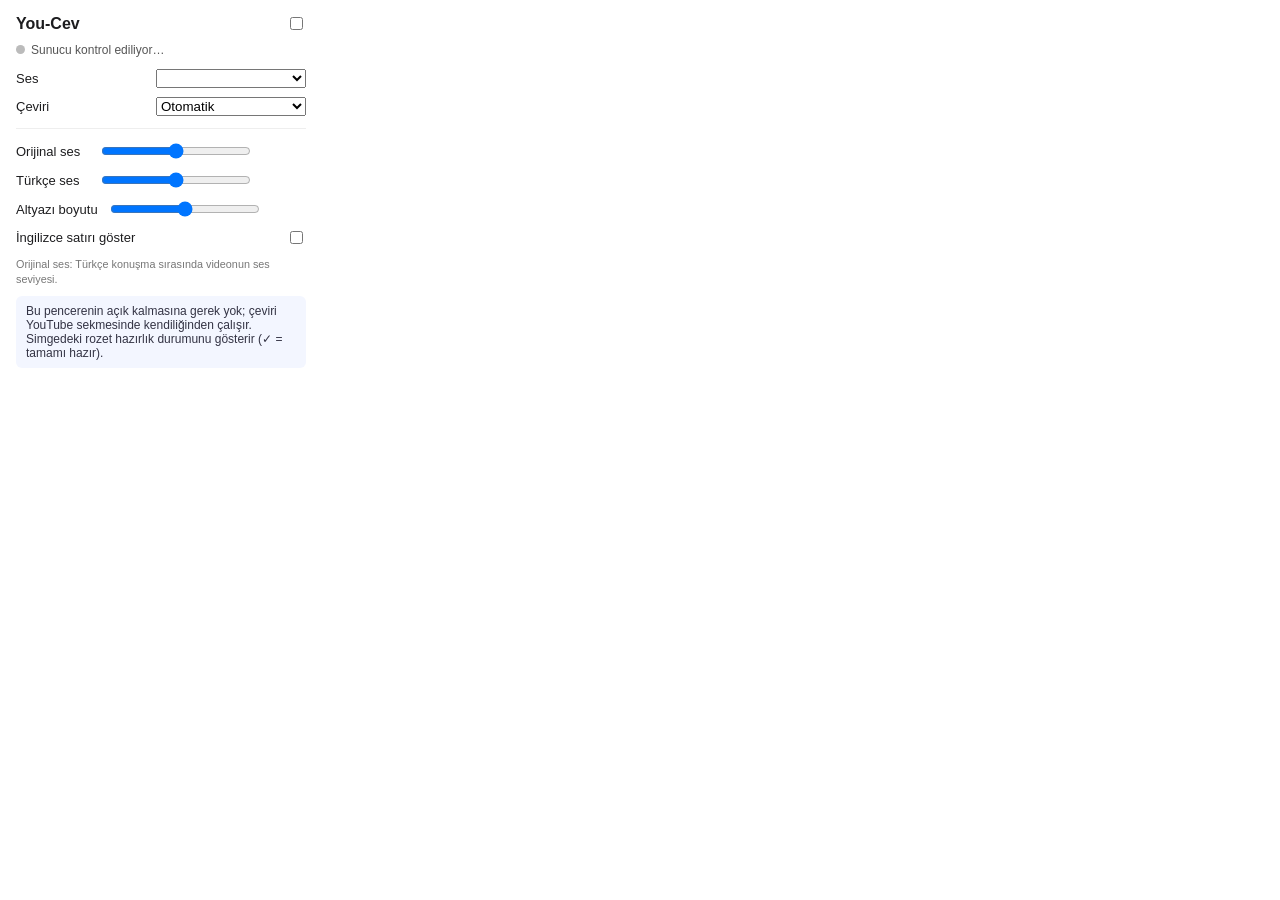
<file: extension/popup.html>
<!doctype html>
<html lang="tr">
<head>
  <meta charset="utf-8">
  <title>You-Cev</title>
  <style>
    body { width: 290px; margin: 0; padding: 14px 16px; font: 13px "Segoe UI", Roboto, sans-serif; color: #1d1d1f; background: #fff; }
    h1 { font-size: 16px; margin: 0 0 10px; display: flex; align-items: center; justify-content: space-between; }
    .dot { width: 9px; height: 9px; border-radius: 50%; background: #bbb; display: inline-block; margin-right: 6px; }
    .dot.ok { background: #2bb673; } .dot.bad { background: #e5484d; }
    #server { font-size: 12px; color: #555; margin-bottom: 12px; }
    label { display: flex; align-items: center; justify-content: space-between; gap: 10px; margin: 9px 0; }
    select, input[type=range] { width: 150px; }
    .val { width: 34px; text-align: right; color: #666; }
    hr { border: 0; border-top: 1px solid #eee; margin: 12px 0; }
    small { color: #777; }
    .warn { margin: 0 0 8px; padding: 6px 8px; background: #fff4e5; border-radius: 6px; font-size: 12px; color: #8a4b00; }
    .note { margin: 10px 0 0; padding: 8px 10px; background: #f3f6ff; border-radius: 6px; font-size: 12px; color: #334; }
  </style>
</head>
<body>
  <h1>You-Cev <input type="checkbox" id="enabled" title="Aç / kapat"></h1>
  <div id="server"><span class="dot" id="dot"></span><span id="serverText">Sunucu kontrol ediliyor…</span></div>

  <label>Ses
    <select id="voice"></select>
  </label>
  <p class="warn" id="voiceWarn" hidden></p>
  <label>Çeviri
    <select id="engine">
      <option value="auto">Otomatik</option>
      <option value="ollama">Ollama (yerel LLM)</option>
      <option value="google">Google</option>
      <option value="local">Yerel (internetsiz)</option>
    </select>
  </label>
  <hr>
  <label>Orijinal ses <input type="range" id="duck" min="0" max="1" step="0.05"><span class="val" id="duckVal"></span></label>
  <label>Türkçe ses <input type="range" id="voiceVolume" min="0.2" max="1" step="0.05"><span class="val" id="voiceVolumeVal"></span></label>
  <label>Altyazı boyutu <input type="range" id="subtitleSize" min="16" max="44" step="1"><span class="val" id="subtitleSizeVal"></span></label>
  <label>İngilizce satırı göster <input type="checkbox" id="showEnglish"></label>
  <small>Orijinal ses: Türkçe konuşma sırasında videonun ses seviyesi.</small>
  <p class="note">Bu pencerenin açık kalmasına gerek yok; çeviri YouTube sekmesinde kendiliğinden çalışır. Simgedeki rozet hazırlık durumunu gösterir (✓ = tamamı hazır).</p>
  <script src="popup.js"></script>
</body>
</html>
</file>
